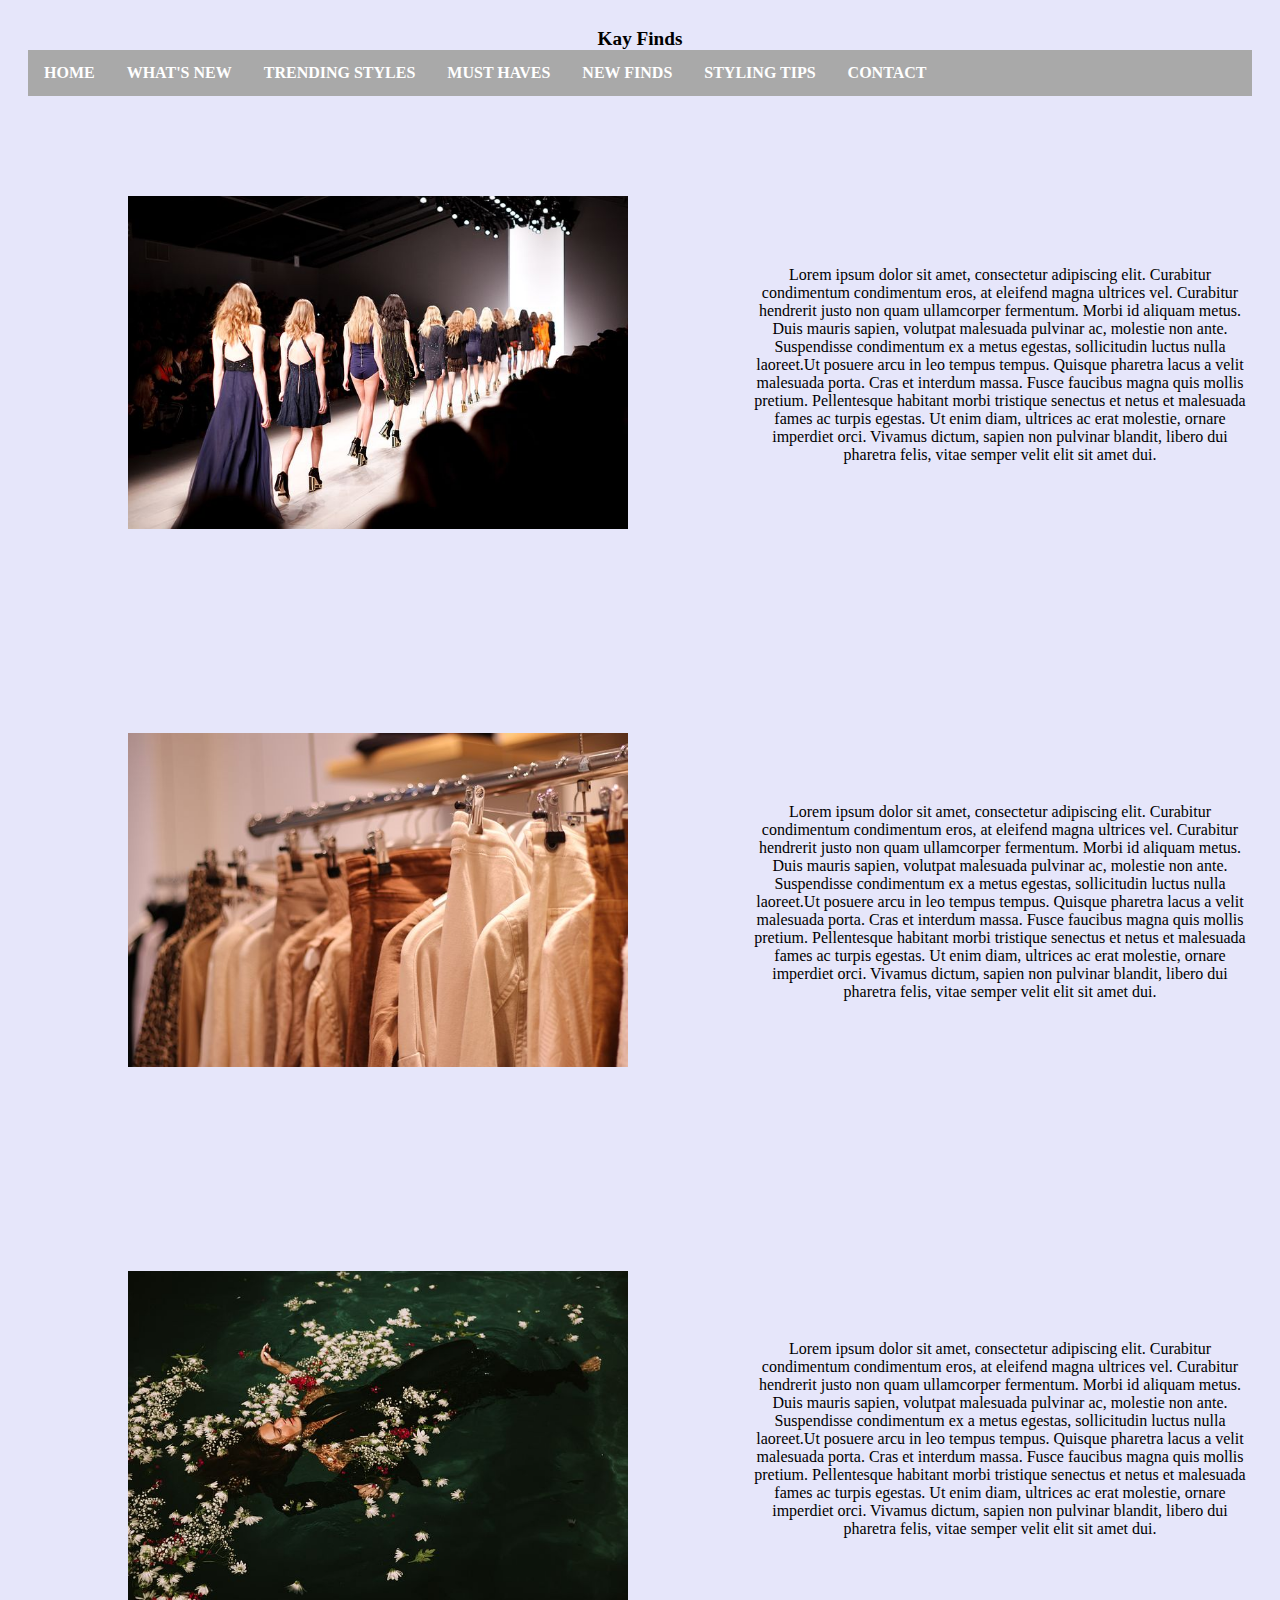
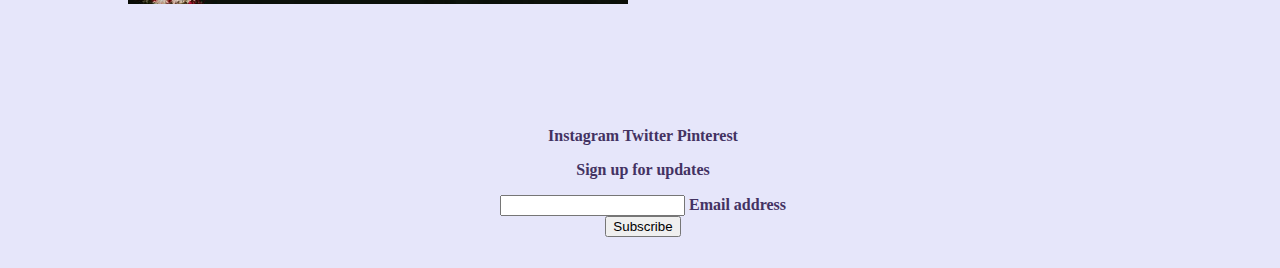
<file: index.html>
<!DOCTYPE html>
<html lang="en">
<head>
<title>Kay Finds</title>
<link href="stylesheet.css" rel="stylesheet">
<meta charset="utf-8">
</head>
<body>
<header class="header">
<header style="font-family:fantasy; font-size: larger;">Kay Finds</header>
<nav>
<ul>
<li><a href="index.html">HOME</a></li>
<li><a href="what'snew.html">WHAT'S NEW</a></li>
<li><a href="trendingstyles.html">TRENDING STYLES</a></li>
<li><a href="musthaves.html">MUST HAVES</a></li>
<li><a href="newfinds.html">NEW FINDS</a></li>
<li><a href="stylingtips.html">STYLING TIPS</a></li>
<li><a href="contact.html">CONTACT</a></li>
</ul>
</nav>
<div class="container">
    <div class="image">
<img src="images/catwalk-1840941__480.jpg">
    </div>
    <div class="text">
<p> Lorem ipsum dolor sit amet, consectetur adipiscing elit. Curabitur condimentum condimentum eros, at eleifend magna ultrices vel. Curabitur hendrerit justo non quam ullamcorper fermentum. Morbi id aliquam metus. Duis mauris sapien, volutpat malesuada pulvinar ac, molestie non ante. Suspendisse condimentum ex a metus egestas, sollicitudin luctus nulla laoreet.Ut posuere arcu in leo tempus tempus. Quisque pharetra lacus a velit malesuada porta. Cras et interdum massa. Fusce faucibus magna quis mollis pretium. Pellentesque habitant morbi tristique senectus et netus et malesuada fames ac turpis egestas. Ut enim diam, ultrices ac erat molestie, ornare imperdiet orci. Vivamus dictum, sapien non pulvinar blandit, libero dui pharetra felis, vitae semper velit elit sit amet dui.</p>
    </div>
</div>
<div class="container">
    <div class="image">
<img src="images/clothing-3987617__480.jpg">
</div>
<div class="text">
<p> Lorem ipsum dolor sit amet, consectetur adipiscing elit. Curabitur condimentum condimentum eros, at eleifend magna ultrices vel. Curabitur hendrerit justo non quam ullamcorper fermentum. Morbi id aliquam metus. Duis mauris sapien, volutpat malesuada pulvinar ac, molestie non ante. Suspendisse condimentum ex a metus egestas, sollicitudin luctus nulla laoreet.Ut posuere arcu in leo tempus tempus. Quisque pharetra lacus a velit malesuada porta. Cras et interdum massa. Fusce faucibus magna quis mollis pretium. Pellentesque habitant morbi tristique senectus et netus et malesuada fames ac turpis egestas. Ut enim diam, ultrices ac erat molestie, ornare imperdiet orci. Vivamus dictum, sapien non pulvinar blandit, libero dui pharetra felis, vitae semper velit elit sit amet dui.</p>
</div>
</div>
<div class="container">
    <div class="image">
<img src="images/floating-1845571__480.jpg">
</div>
<div class="text">
<p> Lorem ipsum dolor sit amet, consectetur adipiscing elit. Curabitur condimentum condimentum eros, at eleifend magna ultrices vel. Curabitur hendrerit justo non quam ullamcorper fermentum. Morbi id aliquam metus. Duis mauris sapien, volutpat malesuada pulvinar ac, molestie non ante. Suspendisse condimentum ex a metus egestas, sollicitudin luctus nulla laoreet.Ut posuere arcu in leo tempus tempus. Quisque pharetra lacus a velit malesuada porta. Cras et interdum massa. Fusce faucibus magna quis mollis pretium. Pellentesque habitant morbi tristique senectus et netus et malesuada fames ac turpis egestas. Ut enim diam, ultrices ac erat molestie, ornare imperdiet orci. Vivamus dictum, sapien non pulvinar blandit, libero dui pharetra felis, vitae semper velit elit sit amet dui.</p>
</div>
</div>
<footer>
<p>Instagram   Twitter    Pinterest</p>
<!-- Section: Form -->
<section class="">
    <form action="">
      <!--Grid row-->
      <div class="row d-flex justify-content-center">
        <!--Grid column-->
        <div class="col-auto">
          <p class="pt-2">
            <strong>Sign up for updates</strong>
          </p>
        </div>
        <!--Grid column-->
                  <!--Grid column-->
                  <div class="col-md-5 col-12">
                    <!-- Email input -->
                    <div class="form-outline form-white mb-4">
                      <input type="email" id="form5Example21" class="form-control" />
                      <label class="form-label" for="form5Example21">Email address</label>
                    </div>
                  </div>
                  <!--Grid column-->
        
                  <!--Grid column-->
                  <div class="col-auto">
                    <!-- Submit button -->
                    <button type="submit" class="btn btn-outline-light mb-4">
                      Subscribe
                    </button>
                  </div>
                  <!--Grid column-->
                </div>
                <!--Grid row-->
              </form>
            </section>
            <!-- Section: Form -->
        
    </footer>
</body>
</html>
</file>
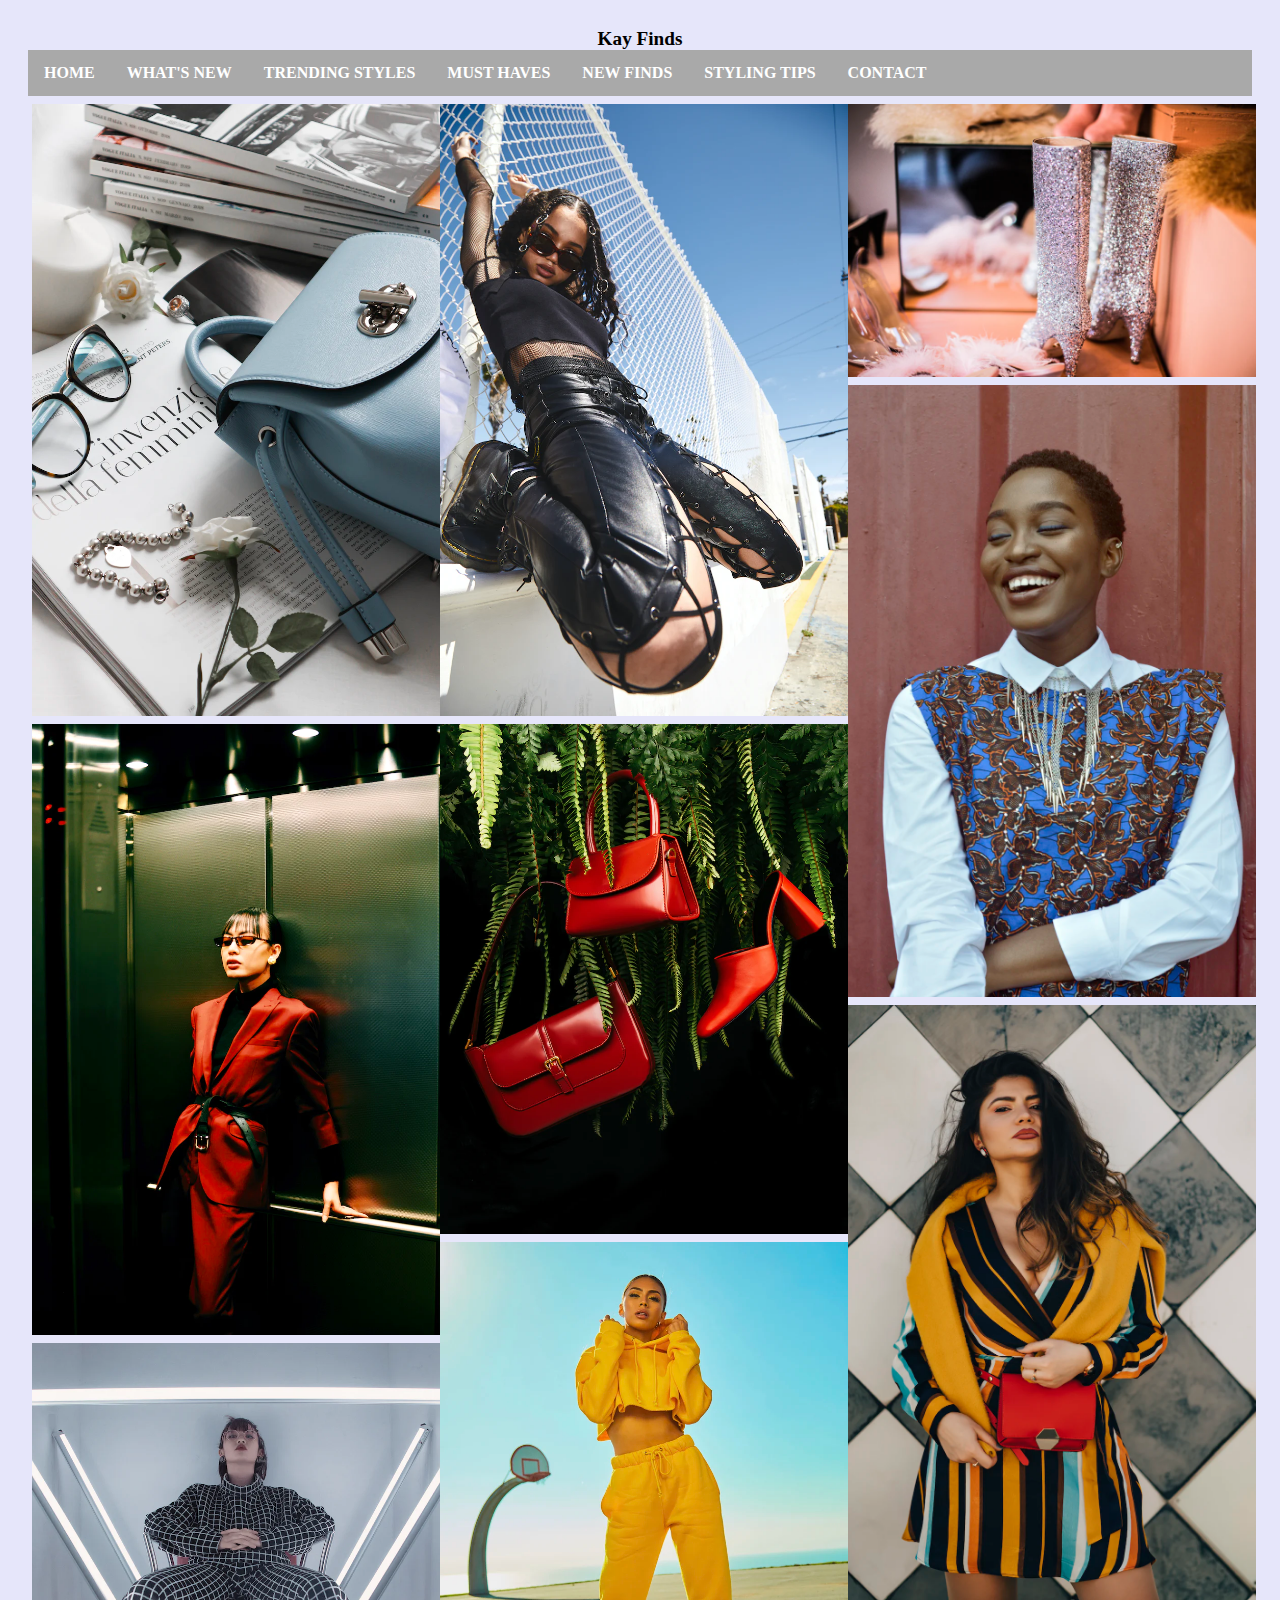
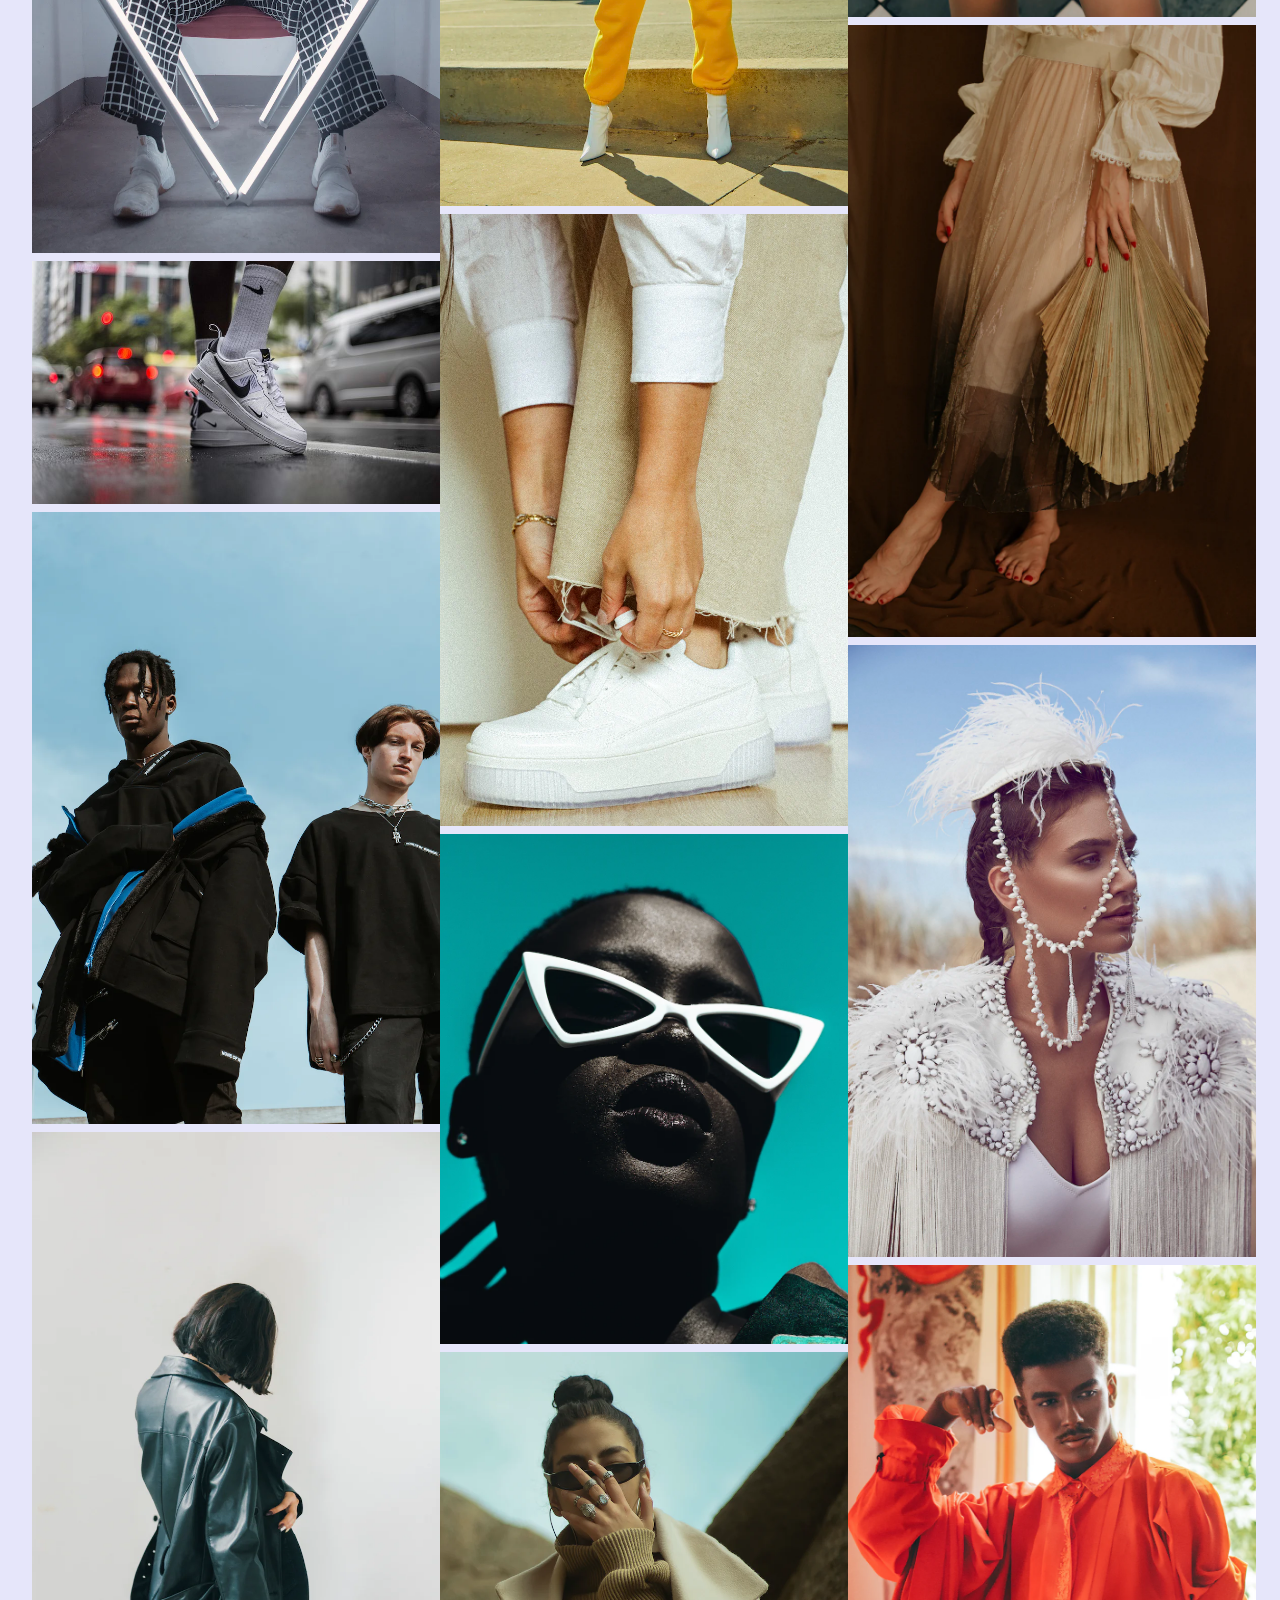
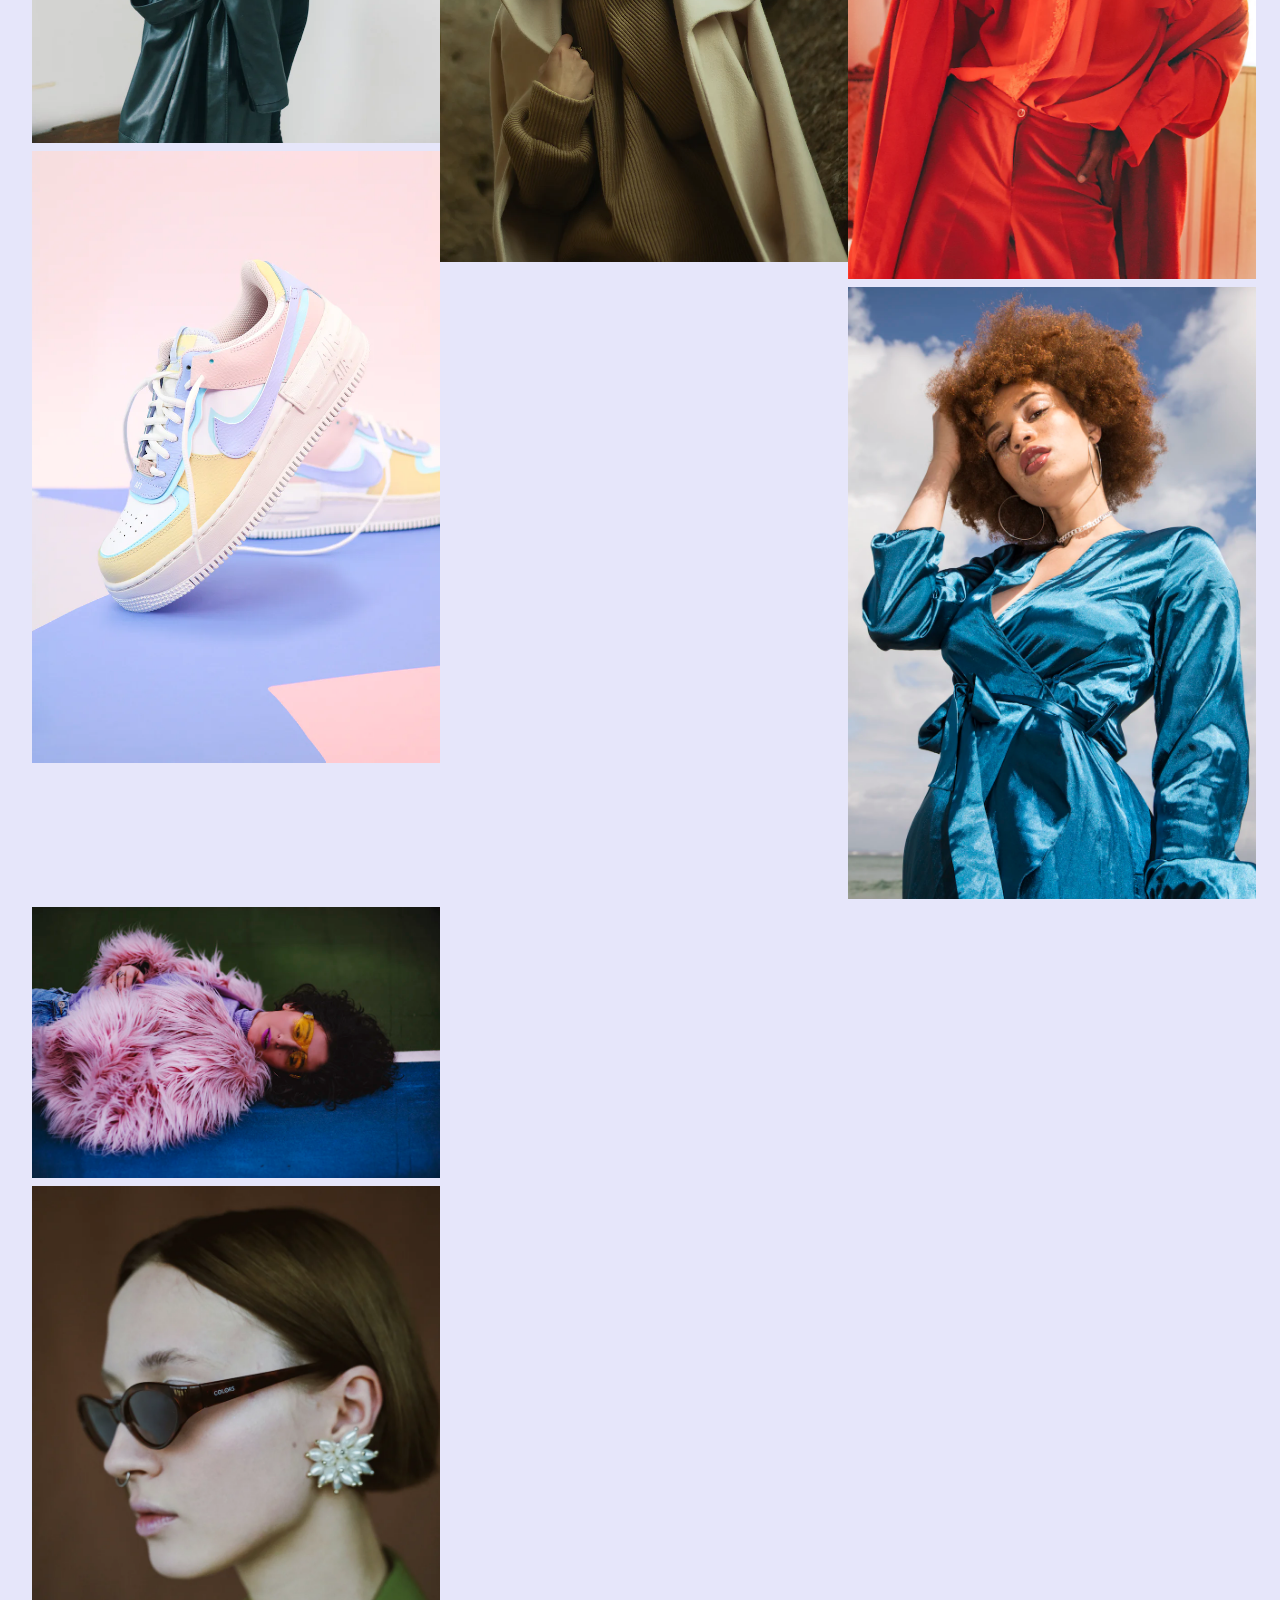
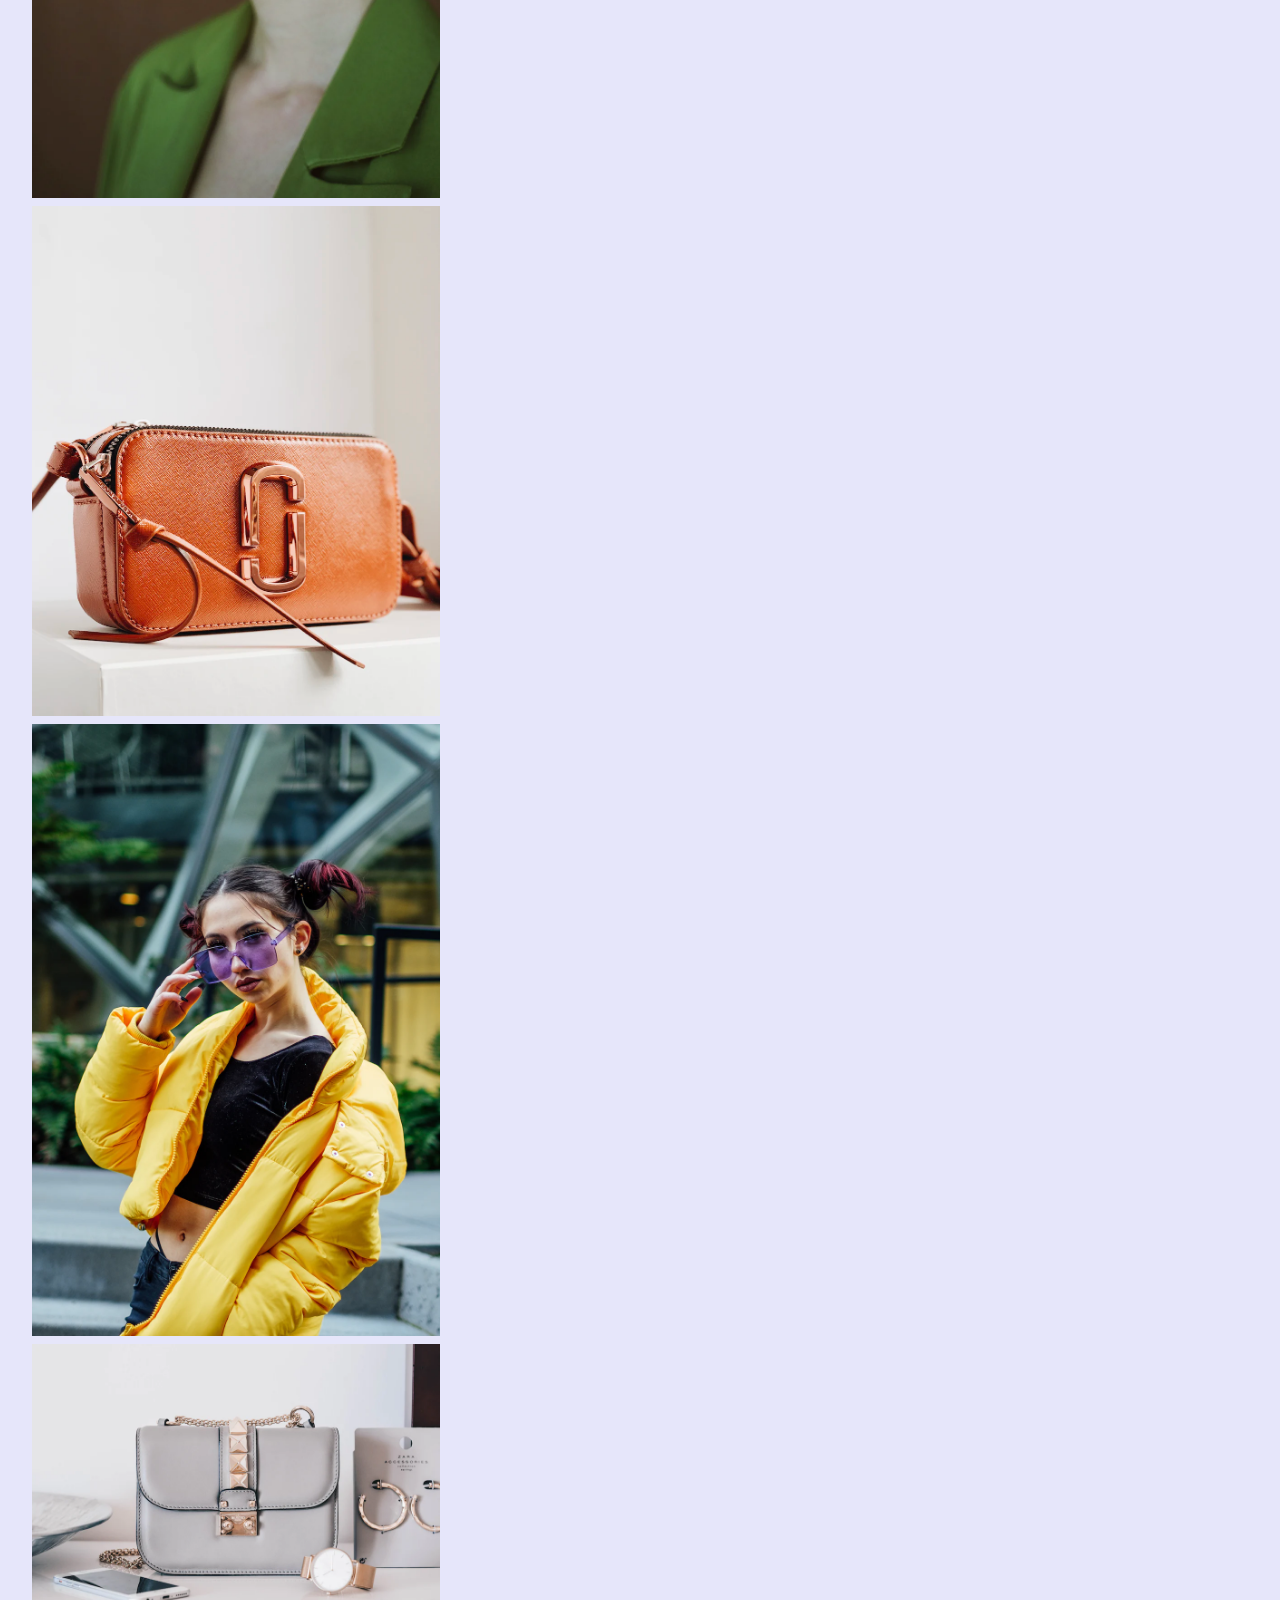
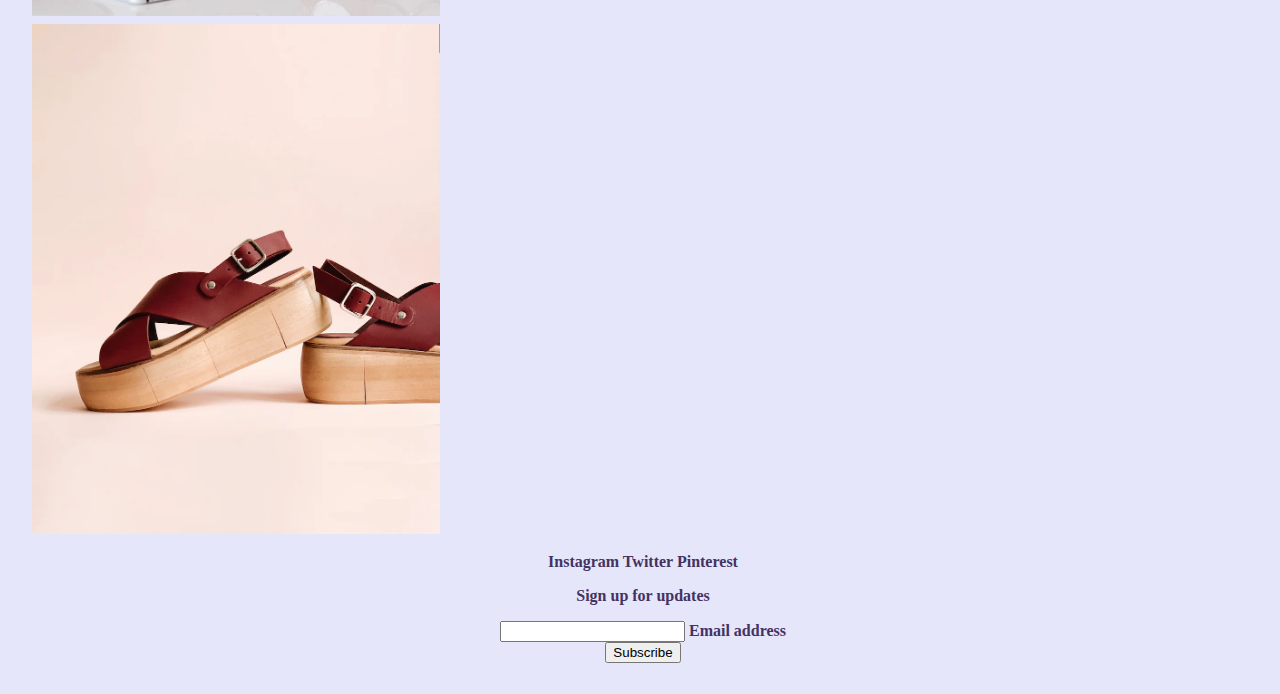
<file: musthaves.html>
<!DOCTYPE html>
<html lang="en">
<head>
<title>Kay Finds</title>
<link href="stylesheet.css" rel="stylesheet">
<meta charset="utf-8">
</head>
<body>
<header class="header">
<header style="font-family:fantasy; font-size: larger;">Kay Finds</header>
<nav>
<ul>
    <li><a href="index.html">HOME</a></li>
    <li><a href="what'snew.html">WHAT'S NEW</a></li>
    <li><a href="trendingstyles.html">TRENDING STYLES</a></li>
    <li><a href="musthaves.html">MUST HAVES</a></li>
    <li><a href="newfinds.html">NEW FINDS</a></li>
    <li><a href="stylingtips.html">STYLING TIPS</a></li>
    <li><a href="contact.html">CONTACT</a></li>
</ul>
</nav>
<div class="row"> 
    <div class="column">
      <img src="images/blueacc.webp">
      <img src="images/elevator.webp">
      <img src="images/gridmodel.webp">
      <img src="images/nike-5126389__480.jpg">
      <img src="images/maleintense.webp">
      <img src="images/leathercoat.webp">
      <img src="images/brightnike.webp">
    </div>
    <div class="column">
      <img src="images/modelleather.webp">
      <img src="images/redacc.webp">
      <img src="images/yellowsweats.webp">
      <img src="images/whiteplatforms.webp">
    <img src="images/whiteshades.webp">
      <img src="images/sweaterdress.webp">
    </div> 
    <div class="column">
        <img src="images/silverboots.webp">
        <img src="images/vest.webp">
        <img src="images/prints.webp">
        <img src="images/elegance.webp">
        <img src="images/bodyjewelry.webp">
        <img src="images/red.webp">
        <img src="images/bluedress.webp">
      </div>
      <div class="column">
        <img src="images/pinkfur.webp">
        <img src="images/shadesbob.webp">
        <img src="images/cpurse.webp">
        <img src="images/purpleshades.webp">
        <img src="images/greypurse.webp">
        <img src="images/sandals.webp">
      </div>
    </div>
    <footer>
        <p>Instagram   Twitter    Pinterest</p>
        <!-- Section: Form -->
        <section class="">
            <form action="">
              <!--Grid row-->
              <div class="row d-flex justify-content-center">
                <!--Grid column-->
                <div class="col-auto">
                  <p class="pt-2">
                    <strong>Sign up for updates</strong>
                  </p>
                </div>
                <!--Grid column-->
                          <!--Grid column-->
                          <div class="col-md-5 col-12">
                            <!-- Email input -->
                            <div class="form-outline form-white mb-4">
                              <input type="email" id="form5Example21" class="form-control" />
                              <label class="form-label" for="form5Example21">Email address</label>
                            </div>
                          </div>
                          <!--Grid column-->
                
                          <!--Grid column-->
                          <div class="col-auto">
                            <!-- Submit button -->
                            <button type="submit" class="btn btn-outline-light mb-4">
                              Subscribe
                            </button>
                          </div>
                          <!--Grid column-->
                        </div>
                        <!--Grid row-->
                      </form>
                    </section>
                    <!-- Section: Form -->
                
            </footer>
</body>
</html>
</file>
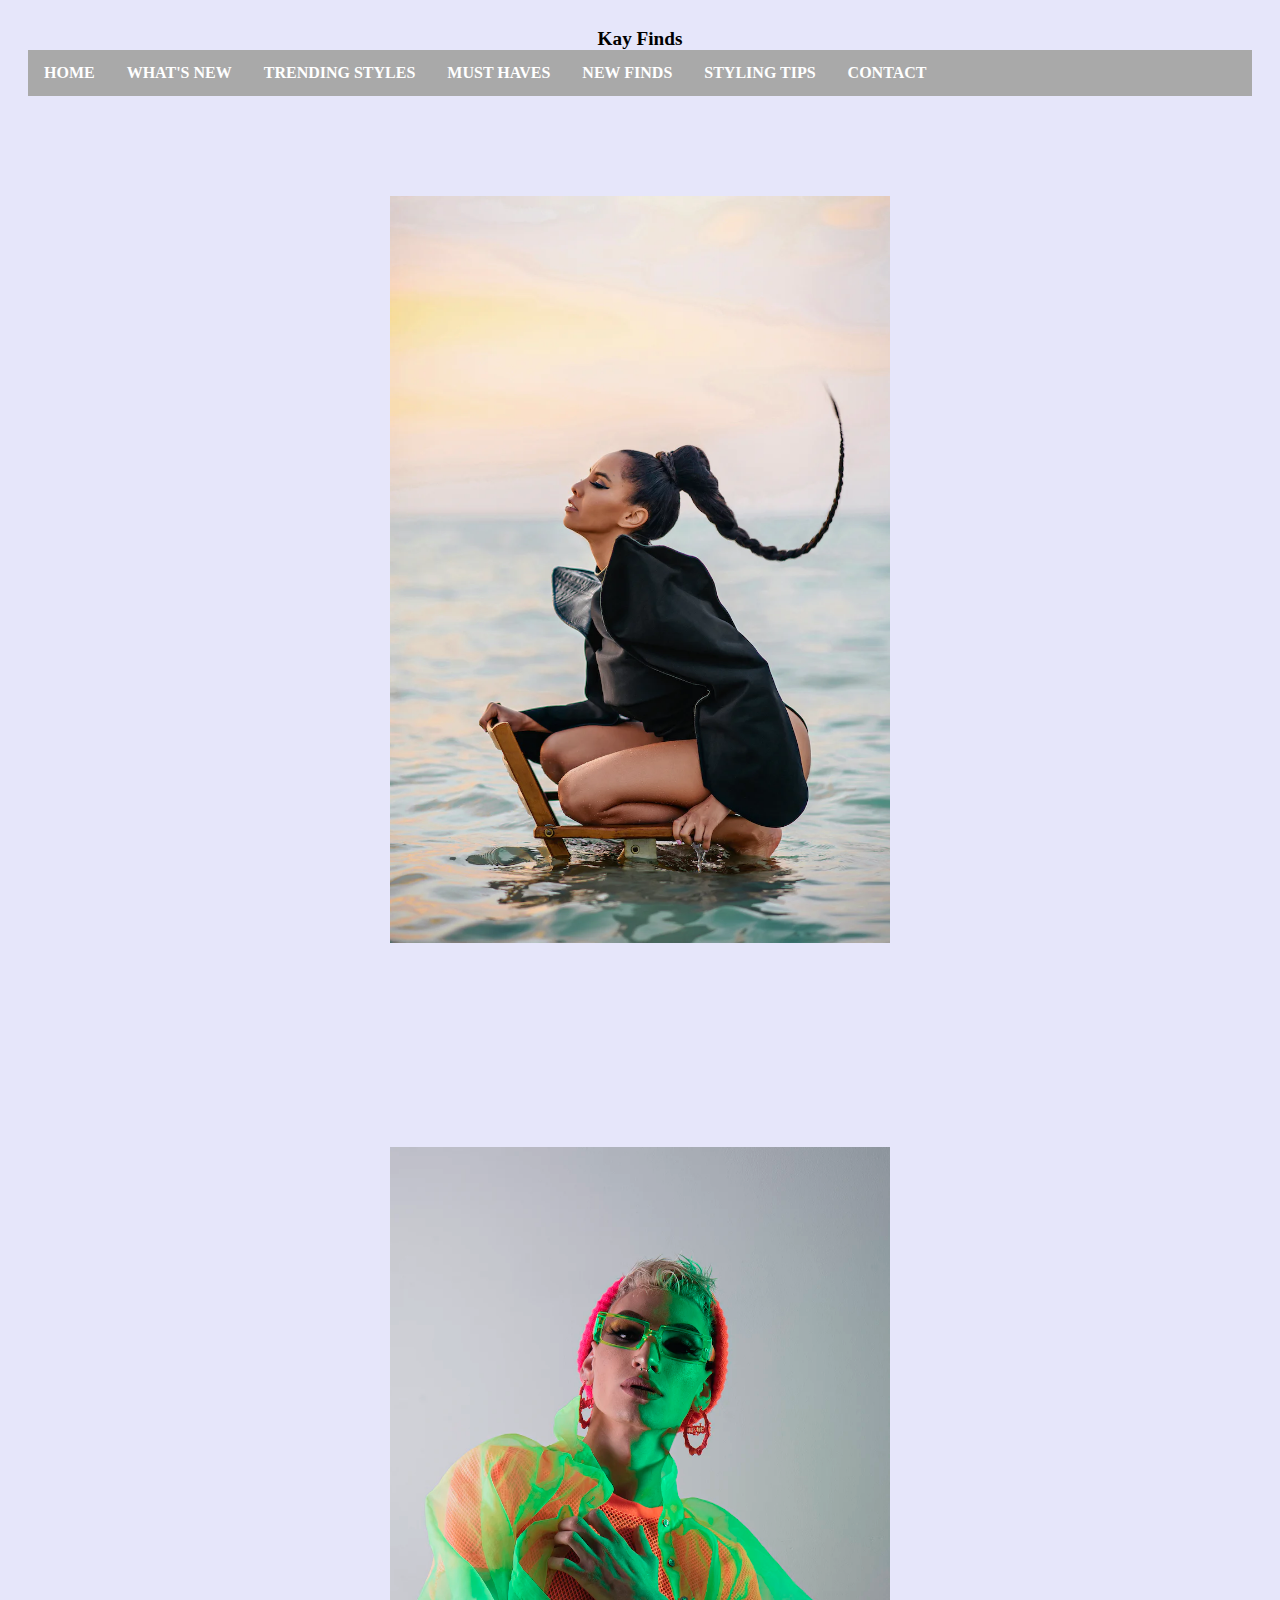
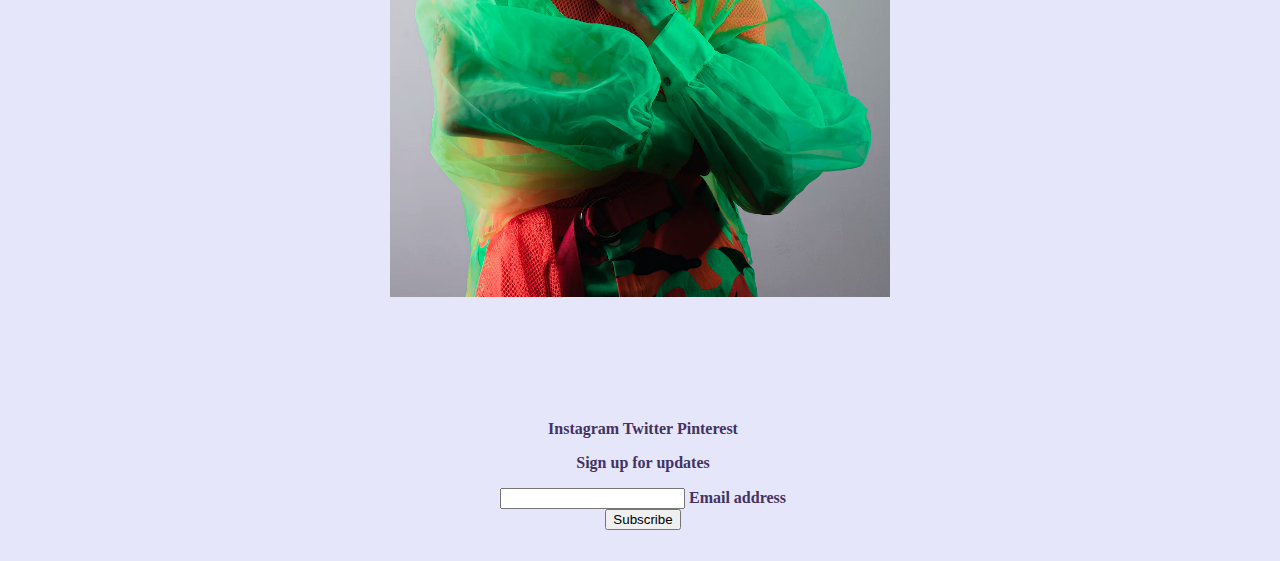
<file: newfinds.html>
<!DOCTYPE html>
<html lang="en">
<head>
<title>Kay Finds</title>
<link href="stylesheet.css" rel="stylesheet">
<meta charset="utf-8">
</head>
<body>
<header class="header">
<header style="font-family:fantasy; font-size: larger;">Kay Finds</header>
<nav>
<ul>
    <li><a href="index.html">HOME</a></li>
    <li><a href="what'snew.html">WHAT'S NEW</a></li>
    <li><a href="trendingstyles.html">TRENDING STYLES</a></li>
    <li><a href="musthaves.html">MUST HAVES</a></li>
    <li><a href="newfinds.html">NEW FINDS</a></li>
    <li><a href="stylingtips.html">STYLING TIPS</a></li>
    <li><a href="contact.html">CONTACT</a></li>
</ul>
</nav>
<img src="images/ponytail.webp">
<img src="images/neon.webp">
<footer>
    <p>Instagram   Twitter    Pinterest</p>
    <!-- Section: Form -->
    <section class="">
        <form action="">
          <!--Grid row-->
          <div class="row d-flex justify-content-center">
            <!--Grid column-->
            <div class="col-auto">
              <p class="pt-2">
                <strong>Sign up for updates</strong>
              </p>
            </div>
            <!--Grid column-->
                      <!--Grid column-->
                      <div class="col-md-5 col-12">
                        <!-- Email input -->
                        <div class="form-outline form-white mb-4">
                          <input type="email" id="form5Example21" class="form-control" />
                          <label class="form-label" for="form5Example21">Email address</label>
                        </div>
                      </div>
                      <!--Grid column-->
            
                      <!--Grid column-->
                      <div class="col-auto">
                        <!-- Submit button -->
                        <button type="submit" class="btn btn-outline-light mb-4">
                          Subscribe
                        </button>
                      </div>
                      <!--Grid column-->
                    </div>
                    <!--Grid row-->
                  </form>
                </section>
                <!-- Section: Form -->
            
        </footer>
</body>
</html>
</file>
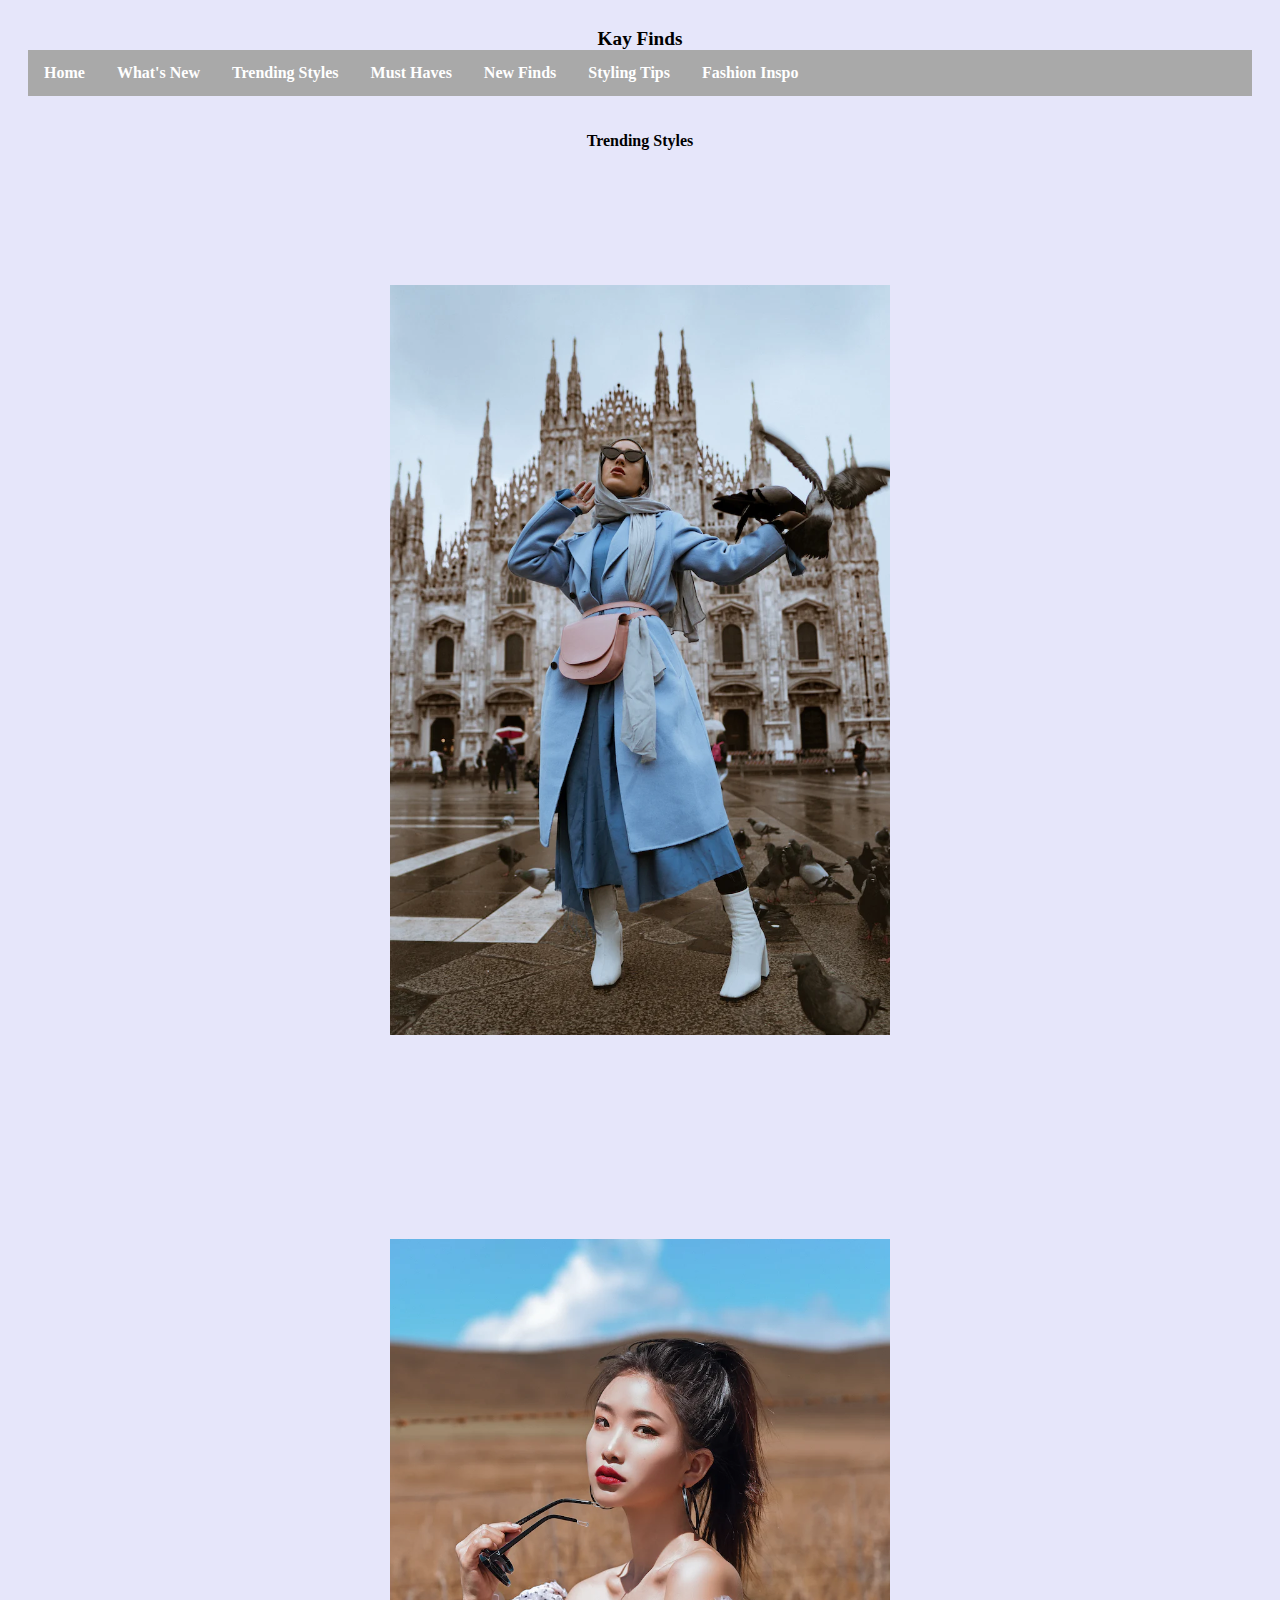
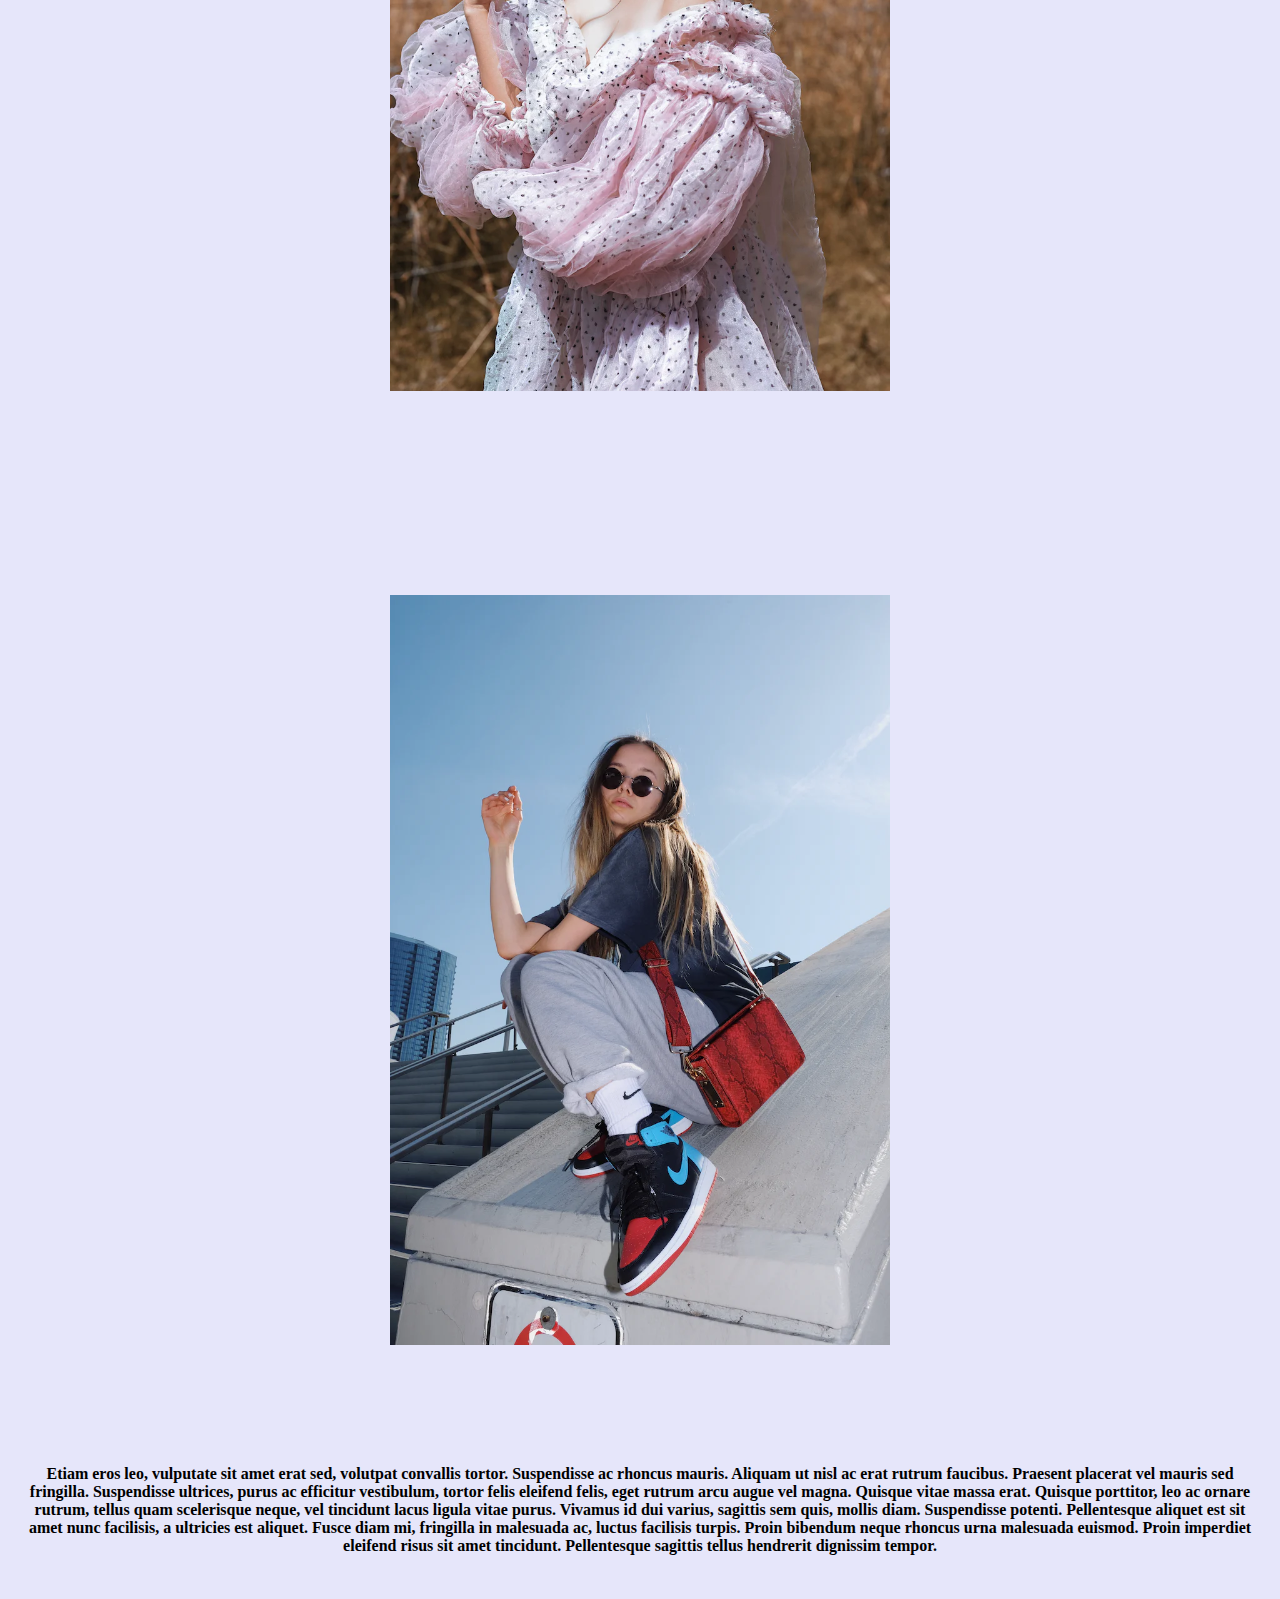
<file: trendingstyles.html>
<!DOCTYPE html>
<html lang="en">
<head>
<title>Kay Finds</title>
<link href="stylesheet.css" rel="stylesheet">
<meta charset="utf-8">
</head>
<body>
<header class="header">
<header style="font-family:fantasy; font-size: larger;">Kay Finds</header>
<nav>
<ul>
<li><a href="index.html">Home</a></li>
<li><a href="what'snew.html">What's New</a></li>
<li><a href="trendingstyles.html">Trending Styles</a></li>
<li><a href="musthaves.html">Must Haves</a></li>
<li><a href="newfinds.html">New Finds</a></li>
<li><a href="stylingtips.html">Styling Tips</a></li>
<li><a href="fashioninspo.html">Fashion Inspo</a></li>
</ul>
</nav>
<h1>Trending Styles</h1>
<img src="images/photo-1539109136881-3be0616acf4b.webp">
<img src="images/photo-1581044777550-4cfa60707c03.webp">
<img src="images/photo-1588117260148-b47818741c74.webp">
<p> Etiam eros leo, vulputate sit amet erat sed, volutpat convallis tortor. Suspendisse ac rhoncus mauris. Aliquam ut nisl ac erat rutrum faucibus. Praesent placerat vel mauris sed fringilla. Suspendisse ultrices, purus ac efficitur vestibulum, tortor felis eleifend felis, eget rutrum arcu augue vel magna. Quisque vitae massa erat. Quisque porttitor, leo ac ornare rutrum, tellus quam scelerisque neque, vel tincidunt lacus ligula vitae purus. Vivamus id dui varius, sagittis sem quis, mollis diam. Suspendisse potenti. Pellentesque aliquet est sit amet nunc facilisis, a ultricies est aliquet. Fusce diam mi, fringilla in malesuada ac, luctus facilisis turpis. Proin bibendum neque rhoncus urna malesuada euismod. Proin imperdiet eleifend risus sit amet tincidunt. Pellentesque sagittis tellus hendrerit dignissim tempor.</p>
</body>
</html>
</file>
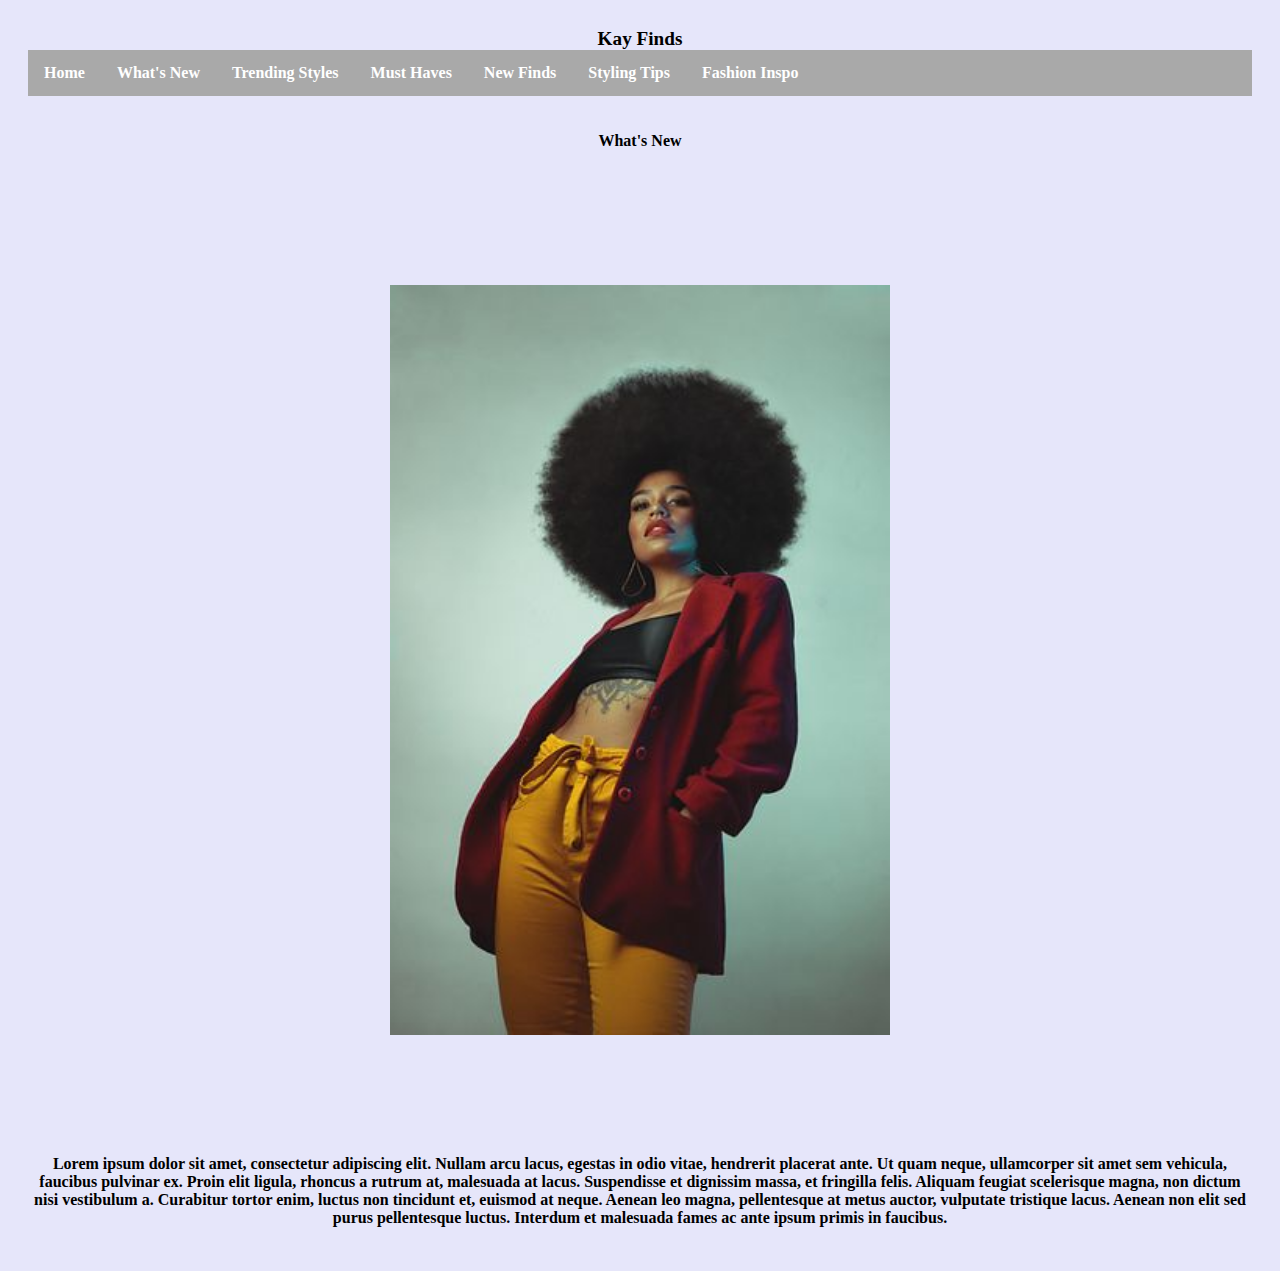
<file: what'snew.html>
<!DOCTYPE html>
<html lang="en">
<head>
<title>Kay Finds</title>
<link href="stylesheet.css" rel="stylesheet">
<meta charset="utf-8">
</head>
<body>
<header class="header">
<header style="font-family:fantasy; font-size: larger;">Kay Finds</header>
<nav>
<ul>
<li><a href="index.html">Home</a></li>
<li><a href="what'snew.html">What's New</a></li>
<li><a href="trendingstyles.html">Trending Styles</a></li>
<li><a href="musthaves.html">Must Haves</a></li>
<li><a href="newfinds.html">New Finds</a></li>
<li><a href="stylingtips.html">Styling Tips</a></li>
<li><a href="fashioninspo.html">Fashion Inspo</a></li>
</ul>
</nav>
<h1>What's New</h1>
<img src="images/woman-6496881__480.jpg">
<p>Lorem ipsum dolor sit amet, consectetur adipiscing elit. Nullam arcu lacus, egestas in odio vitae, hendrerit placerat ante. Ut quam neque, ullamcorper sit amet sem vehicula, faucibus pulvinar ex. Proin elit ligula, rhoncus a rutrum at, malesuada at lacus. Suspendisse et dignissim massa, et fringilla felis. Aliquam feugiat scelerisque magna, non dictum nisi vestibulum a. Curabitur tortor enim, luctus non tincidunt et, euismod at neque. Aenean leo magna, pellentesque at metus auctor, vulputate tristique lacus. Aenean non elit sed purus pellentesque luctus. Interdum et malesuada fames ac ante ipsum primis in faucibus.</p>
</body>
</html>
</file>
<file: stylesheet.css>
body {
    background-color: lavender;
    color: black;
    }
    .header {
    background-color: lavender;
    text-align: center;
    padding: 20px;
    font-weight: bolder;
    }
    li {
    float: left;
    }
    li a {
    display: block;
    color: white;
    text-align: center;
    padding: 14px 16px;
    text-decoration: none;
    }
    /* Change the link color to gray on hover */
    li a:hover {
    background-color: gray;
    }
    ul {
    list-style-type: none;
    margin: 0%;
    padding: 0%;
    overflow: hidden;
    background-color: darkgray;
    }
    /* Create three equal columns that float next to each other */
    .column {
    float: left;
    width: 33.33%;
    }
    /* Clear floats after the columns */
    .row::after {
    content: "";
    display: table;
    clear: both;
    }
    /* Resonsive layout - makes the three columns stack on top of each other instead of next to each other on smaller screens (600px wide or less) */
    @media screen  and (max-width: 600px) {
    .column {
    width: 100%;
    }
    }
    img {
    padding: 100px;
    width: 500px;
    }
    .image {
    flex-basis: 40%;
    }
    .text {
    font-size: medium;
    font-weight: normal;
    padding-left: 20px;
    }
    .container {
    display: flex;
    align-items: center;
    justify-content: center;
    }
    .right {
    float: left;
    width: 500px;
    padding: 100px;
    height: 1215px;
    margin-top: 25px;
    font-weight: normal;
    text-align: center;
    }
    h1 {
    font-family: fantasy; 
    font-size: medium;   
    padding: 25px;
    }
    /* Style inputs with type="text", select elements and textareas */
input[type=text], select, textarea {
    width: 100%; /* Full width */
    padding: 20px; /* Some padding */  
    border: 1px solid #ccc; /* Gray border */
    border-radius: 4px; /* Rounded borders */
    box-sizing: border-box; /* Make sure that padding and width stays in place */
    margin-top: 6px; /* Add a top margin */
    margin-bottom: 50px; /* Bottom margin */
    resize: vertical /* Allow the user to vertically resize the textarea (not horizontally) */
  }
  
  /* Style the submit button with a specific background color etc */
  input[type=submit] {
    background-color: #04AA6D;
    color: white;
    padding: 12px 20px;
    border: none;
    border-radius: 4px;
    cursor: pointer;
  }
  
  /* When moving the mouse over the submit button, add a darker green color */
  input[type=submit]:hover {
    background-color: #45a049;
  }
  
  /* Add a background color and some padding around the form */
  .container form {
    border-radius: 5px;
    padding: 20px;
  }
  .row img{
    display: flex;
    flex-wrap: wrap;
    padding: 0 4px;
  }
  /* Create four equal columns that sits next to each other */
  .column image{
    flex: 25%;
    max-width: 25%;
    padding: 0 4px;
  }
  .column img {
    margin-top: 8px;
    vertical-align: middle;
    width: 100%;
  }
  /* Responsive layout - makes a two column-layout instead of four columns */
@media screen and (max-width: 800px) {
    .column image{
      flex: 50%;
      max-width: 50%;
    }
  }
  
  /* Responsive layout - makes the two columns stack on top of each other instead of next to each other */
  @media screen and (max-width: 600px) {
    .column img{
      flex: 100%;
      max-width: 100%;
    }
  }
  footer {
    text-align: center;
    padding: 3px;
    color: rgb(67, 50, 98);
    width: 100%;
  }
</file>
